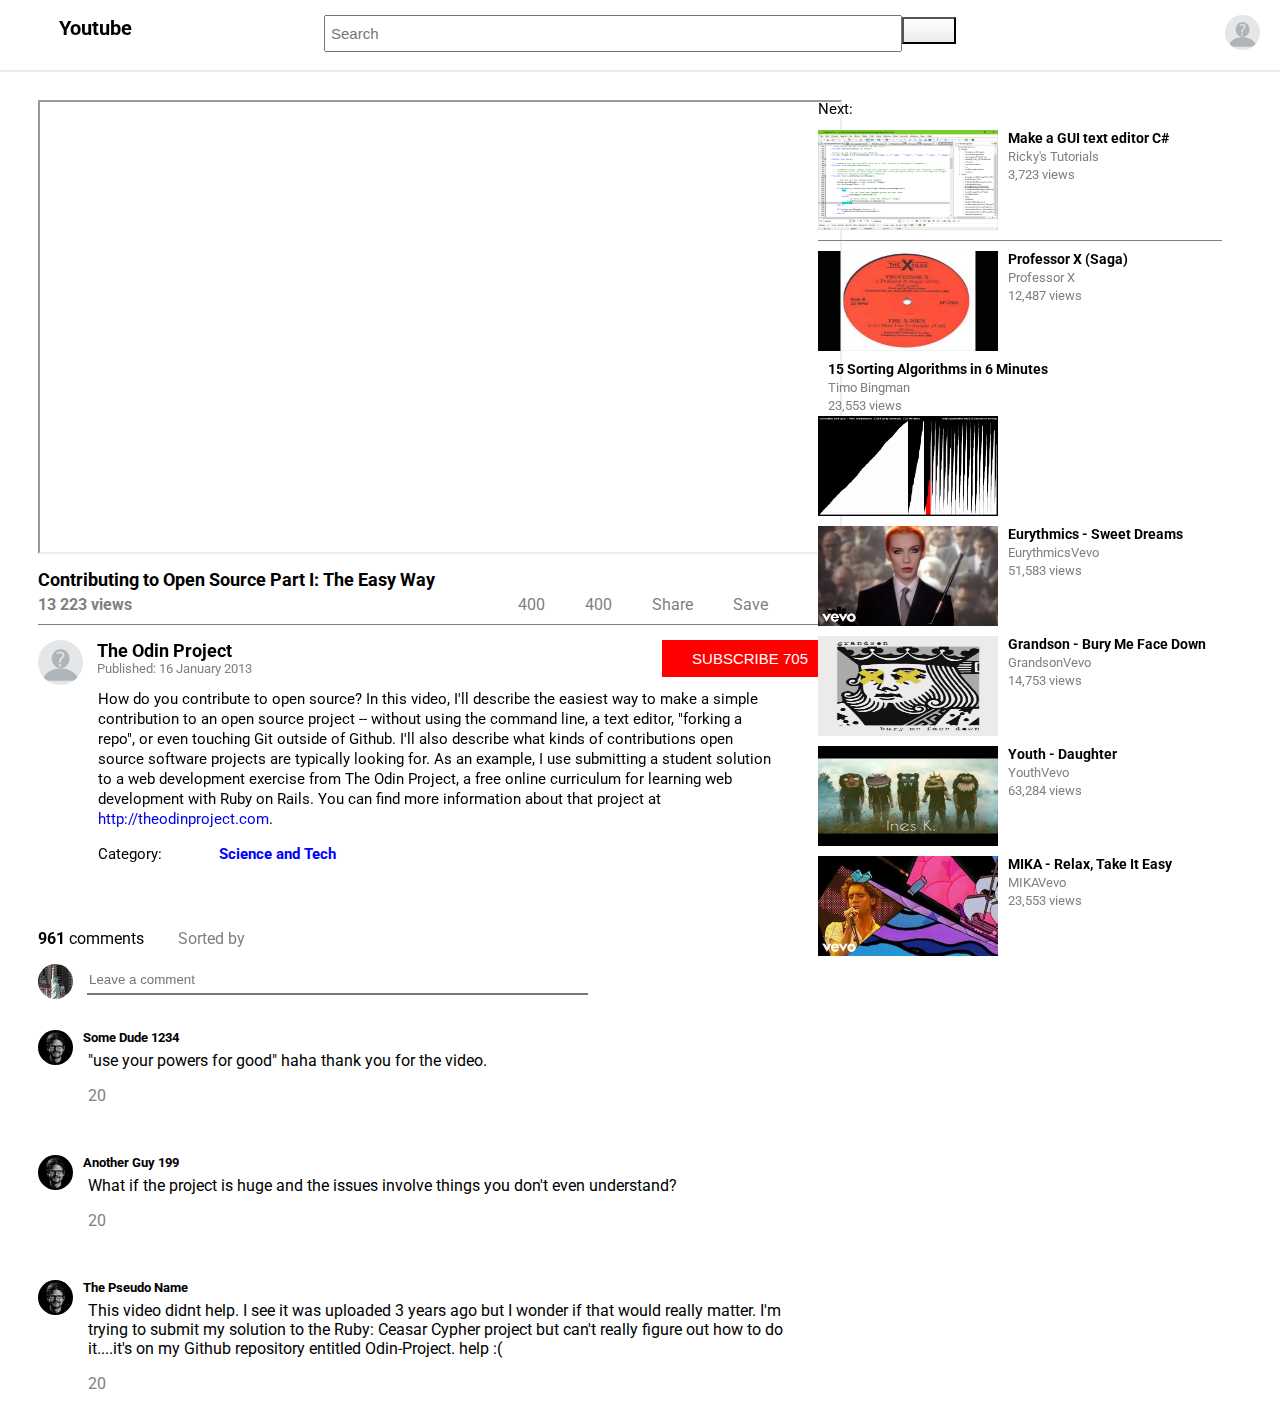
<file: index.html>
<!DOCTYPE html>
<html lang="en">
<head>
	<meta charset="utf-8">
	<title>Youtube</title>
	<link rel="stylesheet" href="https://use.fontawesome.com/releases/v5.6.3/css/all.css" integrity="sha384-UHRtZLI+pbxtHCWp1t77Bi1L4ZtiqrqD80Kn4Z8NTSRyMA2Fd33n5dQ8lWUE00s/" crossorigin="anonymous">
	<link rel="stylesheet" type="text/css" href="style.css">
	<link href="https://fonts.googleapis.com/css?family=Roboto" rel="stylesheet">
</head>


<body>
     <header>
		<div class=youtube-title-all>
			<div class='youtube-title-icons'>
	     		<i class="fa fa-bars icon" ></i>
				<i  class="fab fa-youtube red"></i> <!-- class='yotubeMainIcon' -->
			</div>
			<div class='youtube-title'>
			  <h1>Youtube</h1>
			</div>
		</div>
		<div class='searchbar'>
		     <input type="text" name="search" placeholder="Search" size = "50">
		     <button type="submit" ><i class="fa fa-search" ></i></button>
		</div>
		<div class = "more-icons">
			<i class="fas fa-video icon"></i>
			<i class="fas fa-th icon"></i>
			<i class="fas fa-comment icon"></i>
			<i class="fas fa-bell icon"></i>
			<img class="profile-img" src="images/profilePic.png" alt='profile image'>
		</div>
	</header>

     <main>
     	<div class = "left-side">
     		<div class = "video-section">
     			<iframe  src="https://www.youtube.com/embed/ZnuwB35GYMY"  allow ="accelerometer; autoplay; encrypted-media; gyroscope; picture-in-picture" allowfullscreen></iframe>
				<h2>Contributing to Open Source Part I: The Easy Way</h2>
                <div class='video-buttons'>
					<h3 class='views'>13 223 views</h3>
					<p><i class="fas fa-ellipsis-h floating"></i></p>
					<p><i class = "fa fa-save floating"></i>Save</p>
					<p><i class = "fa fa-share floating"></i>Share</p>
					<p><i class = "fa fa-thumbs-down floating"></i>400</p>
					<p><i class = "fa fa-thumbs-up floating"></i>400</p>
				</div>
				<div class = "under-video">
                 	<div class='author'>
                 	    <div class='main-info-author'>
                 	       <div>
		                 	  	<img class='channel-logo profile-img' src="images/profilePic.png" alt = "logo">
		                 	    <div>
			                 	    <h2 class='author-name'>The Odin Project</h2>
			                 	    <p class='published'>Published: 16 January 2013</p>
		                 	    </div>
							</div>
							<button class='subscribe'>SUBSCRIBE 705</button> 
							</div>
                        <div class='description'>
                        	<p>How do you contribute to open source?  In this video, I'll describe the easiest way to make a simple contribution to an open source project -- without using the command line, a text editor, "forking a repo", or even touching Git outside of Github.  I'll also describe what kinds of contributions open source software projects are typically looking for.  As an example, I use submitting a student solution to a web development exercise from The Odin Project, a free online curriculum for learning web development with Ruby on Rails.  You can find more information about that project at <a href="http://theodinproject.com">http://theodinproject.com</a>.</p>
					        <div class='category-div'>
						        <p class='category'>Category:</p>
						        <p class='category blue'>Science and Tech</p>
					    	</div>
					    </div>
				</div>
     		</div>
     		<div class = "comments">
     			 <div class= "head-comments">
     			 	<p><b>961</b>  comments <i class = "fa fa-align-left icon-comments"></i>
     			 		<span style ="color : gray; cursor: pointer;">Sorted by</span ></p>
     			 	<img src="images/photo4.jpg" class="profile-img" alt = 'commentPhoto'>
     			 	<input placeholder="Leave a comment" type="text" size = "60">
     			 </div> 
     			 <div class = "h5-and-img">
     			 	  <h5><img class="profile-img" src="images/profile1.jpg" alt="profile-img">Some Dude 1234</h5>
     			 </div>
     			 <div class = "idea">
     			   <p style = "">"use your powers for good" haha thank you for the video.﻿</p>
                   <span ><i class = "fa fa-thumbs-up"></i>  20</span>
				   <span style ="margin-left: 20px"><i class = "fa fa-thumbs-down"></i></span>
				</div>
     			 <div class = "h5-and-img">
     			     <h5><img class="profile-img" src="images/profile1.jpg" alt="profile-img">Another Guy 199</h5>
                 </div>
                 <div class = "idea">
     			     <p>What if the project is huge and the issues involve things you don't even understand?﻿</p>
                     <span><i class = "fa fa-thumbs-up"></i>  20</span>
				     <span style ="margin-left: 20px"><i class = "fa fa-thumbs-down"></i></span>
				 </div>
     			 <div class = "h5-and-img">
     			   <h5><img class="profile-img" src="images/profile1.jpg" alt="profile-img">The Pseudo Name</h5>
                 </div>
                 <div class = "idea">
     			    <p>This video didnt help. I see it was uploaded 3 years ago but I wonder if that would really matter. I'm trying to submit my solution to the Ruby: Ceasar Cypher project but can't really figure out how to do it....it's on my Github repository entitled Odin-Project. help :(﻿</p>
                    <span><i class = "fa fa-thumbs-up"></i>  20</span>
				    <span style ="margin-left: 20px"><i class = "fa fa-hand-o-down"></i></span>
				    <span style ="margin-left: 20px"><i class = "fa fa-thumbs-down"></i></span>
                 </div>
     		</div> 
                </div>
     	</div> 
     	<div class = "right-side">
				<div class='first-suggestion vid'>
					<h2 class ='next'>Next:</h2>
				<div class='suggestion-text'>
					<h5 class='suggestion-name'>Make a GUI text editor C#</h5>
					<p>Ricky's Tutorials</p>
					<p>3,723 views</p>
				</div>
				<div class='suggestion-img'>
					<img src="images/sug6.png" alt="VideoPicture">
				</div>
				</div>

				<div class='vid'>
				<div class='suggestion-text'>
					<h5 class='suggestion-name'>Professor X (Saga)</h5>
					<p>Professor X</p>
					<p>12,487 views</p>
				</div>
				<div class='suggestion-img'>
					<img src="images/sug1.jpg" alt="VideoPicture">
				</div>
				</div>
				<div class='vid'>
				<div class='suggestion-text'>
					<h5 class='suggestion-name'>15 Sorting Algorithms in 6 Minutes</h5>
					<p>Timo Bingman</p>
					<p>23,553 views</p>
				</div>
				<div class='suggestion-img'>
					<img src="images/sug2.jpg" alt="VideoPicture">
				</div>
				</div>
				<div class='vid'>
				<div class='suggestion-text'>
					<h5 class='suggestion-name'>Eurythmics - Sweet Dreams</h5>
					<p>EurythmicsVevo</p>
					<p>51,583 views</p>
				</div>
				<div class='suggestion-img'>
					<img src="images/sug3.jpg" alt="VideoPicture">
				</div>
				</div>
				<div class='vid'>
				<div class='suggestion-text'>
					<h5 class='suggestion-name'>Grandson - Bury Me Face Down</h5>
					<p>GrandsonVevo</p>
					<p>14,753 views</p>
				</div>
				<div class='suggestion-img'>
					<img src="images/sug4.jpg" alt="VideoPicture">
				</div>
				</div>
				<div class='vid'>
				<div class='suggestion-text'>
					<h5 class='suggestion-name'>Youth - Daughter</h5>
					<p>YouthVevo</p>
					<p>63,284 views</p>
				</div>
				<div class='suggestion-img'>
					<img src="images/sug5.jpg" alt="VideoPicture">
				</div>
				</div>
				<div class='vid'>
				<div class='suggestion-text'>
					<h5 class='suggestion-name'>MIKA - Relax, Take It Easy</h5>
					<p>MIKAVevo</p>
					<p>23,553 views</p>
				</div>
				<div class='suggestion-img'>
					<img src="images/sug7.jpg" alt="VideoPicture">
				</div>
				</div>
     	</div>
     </main>
</body>
</html>
</file>
<file: style.css>
/********   Start Header ********/
body {
	font-family: Roboto, serif;
}

header {
	position: fixed;
	top       : 0;
	left      : 0;
	right     : 0;
	height: 70px;
	background-color: white;
	width  : 100%;
	text-align: center;
	border-bottom: 2px solid #e9e9f1;
}

a {
	text-decoration: none;
}

header * {
	display: inline-block;
	margin: 10px auto;

}


.youtube-title-all {
	position: absolute;
	left: 10px;
	margin-top: -5px;
	margin-left: 10px;
}

.youtube-title {
	font-size: 10px;
}

.youtube-title-icons {
	font-size: 20px;
	margin-top: 20px;
}

.red {
	color: red;
}

.yotubeMainIcon {
	margin-right: 0;
	color: red;
}

.more-icons {
	position: absolute;
	right: 10px;
	top: 0;
	font-size: 18px;
	margin-top: 5px;
}

.icon {
		margin-right: 30px;
		color: grey;
		cursor: pointer;
}


.more-icons .icon {
		position: relative;
		top: -19px;
		right: 0;
}

.profile-img {
	width: 35px;
	height: 35px;
	border-radius: 50%;
	margin-right: 10px;
	cursor: pointer;
}

.channel-logo {
	width: 45px;
	height: 45px;
	vertical-align: middle;
}

.searchbar {
	margin-top: 5px;
}

.searchbar input{
	padding: 8px 100px 8px 5px;
	font-size: 15px;
}

.searchbar button {
font-size: 14px;
padding: 0 25px;
margin-left: -4px;
background: linear-gradient(to bottom, rgba(255,255,255,1) 0%,rgba(235,235,235,1) 100%);
cursor: pointer;
}
/********   End Header ********/

/********   Start Main ********/
main {
	margin-top: 100px;
}

.left-side {
	width: 60%;
	float: left;
	margin-left: 30px;
}


.video-section {
	width : 800px;
	display: block;
	margin: 0 auto;
	padding: 0;
}

iframe {
	width : 800px;
    height: 450px;
    margin: 0 auto;
    display : block;
}

.video-buttons * {
	font-size: 16px;
	margin: -10px 10px 10px 0;
	display : inline-block;
	color: grey;
}


.views {
	float: left;
}


.views-sec{
	width : 800px;
	display: block;
	margin: 0;
	padding: 0;
}

.video-buttons{
	float : left;
	width: 100%;
	margin : 0;
	padding : 0;
	border-bottom: 1px solid grey;
	margin-bottom: 15px;
}

.video-buttons p{
	cursor: pointer;
	float: right;
	margin-right: 30px;
}
.video-section h2{
	font-size: 18px;
}

.under-video {
	margin-bottom: 50px;
}


.video-buttons button {
	float : right;
	margin-right: 200px; 
}

.main-info-Author {
/*	display: inline;*/
	width: 100%;
}

.main-info-author *{
	display: inline-block;
	vertical-align: top;
}

.published {
	margin-top: -30px;
	color: grey;
	font-size: 13px;
	display: block;
}

.description {
	width: 85%;
	margin: 0 auto;
	font-size: 15px;
	line-height: 20px;
}

.description p {
	margin-top: 0;
}

.category-div {
	width: 35%;
}

.category {
	display: inline-block;
}

.blue {
	color: blue;
	cursor: pointer;
	float: right;
	font-weight: bold;
}



.author-name {
	margin-top: 0;
	margin-bottom: 30px;
}

.subscribe {
	float: right;
	font-size: 15px;
	color: white;
	background-color: red;
	padding: 10px 30px;
	border: none;
	cursor: pointer;
}


.right-side{
	width: 32%;
	float: right;
	margin-right: 50px;
}

.vid {
    overflow: auto;
    margin-bottom: 10px ;
    cursor: pointer;
}

.next{
    font-size: 15px;
    margin-top: 0; 
    font-weight: normal;
}

.first-suggestion {
	border-bottom: 1px solid grey;
	padding-bottom: 10px;
}

.suggestion-img {
	float: left;

}

.suggestion-img img {
    display: block;
    width: 180px;
	height: 100px;
}

.suggestion-text {
	display: inline-block;
	vertical-align: top;
	margin-left: 10px;

}

.suggestion-text p {
	vertical-align: top;
	margin: 3px 0;
	color: grey;
	font-size: 13px;
}

.suggestion-name{
	margin: 0;
	font-size: 14px;
}

/*-----------------------comment*/
.comments{
	box-sizing: border-box;
}
.head-comments img {
	position : relative;
}
.head-comments input
{
	position : relative;
	top : -15px;
	height: 25px;
	border-top: none;
	border-right: none;
	border-left: none;
}
.icon-comments{
	margin-left: 15px;
	margin-right : 15px;
	color : gray
}
.h5-and-img
{
	position : relative;
	margin-top: 20px;

}
.comments h5
{
	margin : 0;
	padding: 0;
	clear : both;
}

.comments h5 img 
{
	vertical-align: top;

}
.idea
{
	position : relative; 
	top : -30px;
}
.idea p
{
	margin-left: 50px;
	margin-right : 50px
}
.handdown
{
	margin-left: 5px;
}

.idea span {
	margin-left : 50px;
	color : gray;
}
</file>
